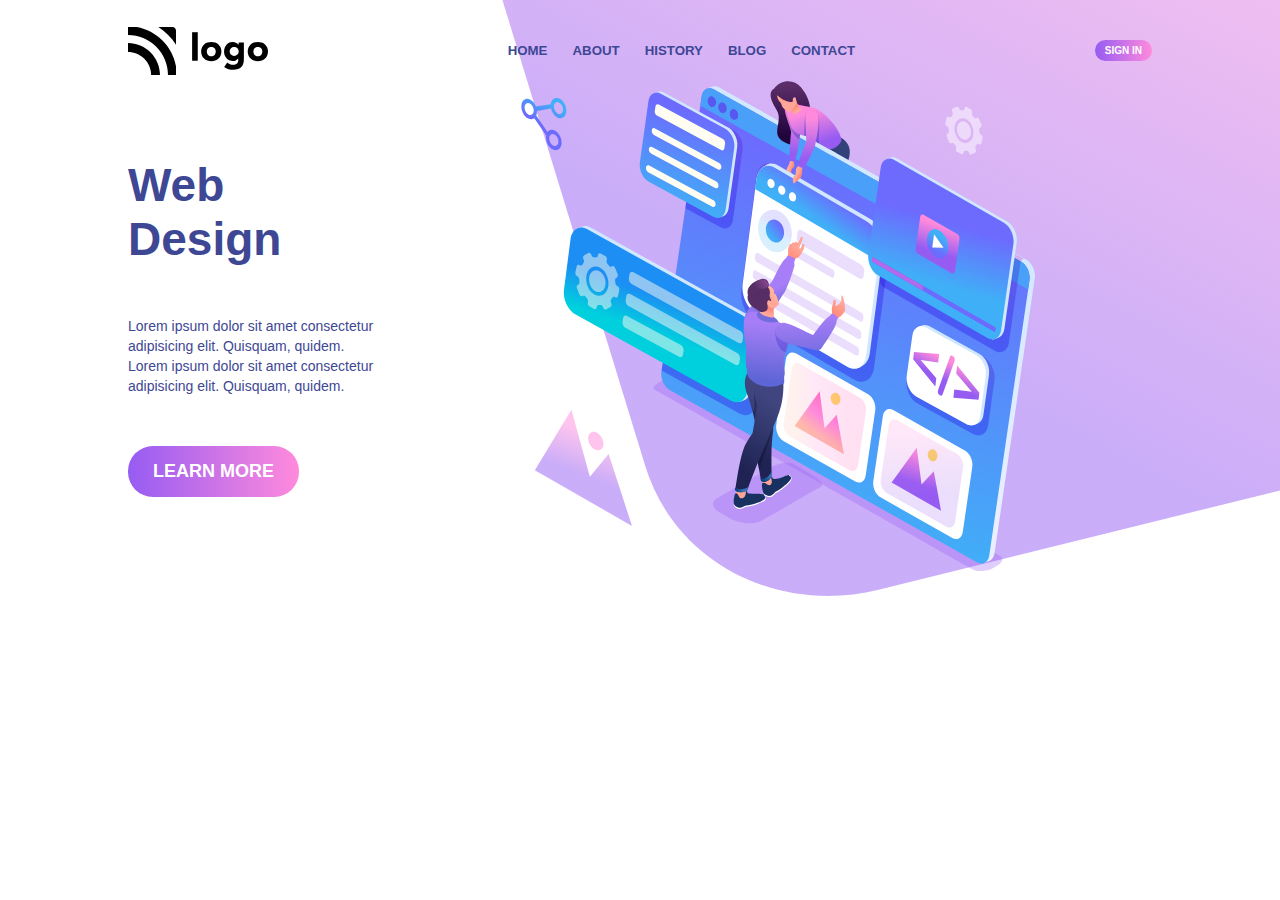
<file: index.html>
<!DOCTYPE html>
<html lang="en">

<head>
  <meta charset="UTF-8" />
  <meta http-equiv="X-UA-Compatible" content="IE=edge" />
  <meta name="viewport" content="width=device-width, initial-scale=1.0" />
  <link rel="preconnect" href="https://fonts.googleapis.com" />
  <link rel="preconnect" href="https://fonts.gstatic.com" crossorigin />
  <link href="https://fonts.googleapis.com/css2?family=Roboto&display=swap" rel="stylesheet" />
  <link rel="stylesheet" href="style.css">
  <title>Design Landing Page</title>
</head>

<body>
  <div class="main-div">
    <nav>
      <img src="./images/logo.svg" alt="logo" />
      <div class="nav-items">
        <h5 class="nav-item">HOME</h5>
        <h5 class="nav-item">ABOUT</h5>
        <h5 class="nav-item">HISTORY</h5>
        <h5 class="nav-item">BLOG</h5>
        <h5 class="nav-item">CONTACT</h5>
      </div>
      <button class="signin-btn">SIGN IN</button>
    </nav>
    <div class="intro-section">
      <div class="left-section">
        <h1>Web Design</h1>
        <h4>
          Lorem ipsum dolor sit amet consectetur adipisicing elit. Quisquam,
          quidem. Lorem ipsum dolor sit amet consectetur adipisicing elit.
          Quisquam, quidem.
        </h4>
        <button class="learn-more-btn">LEARN MORE</button>
      </div>
      <div class="imgs-div">
        <img src="./images/vector.svg" alt="vector-img" class="vector-img" />
        <img src="./images/vector-dot.svg" alt="vector-dot" class="vector-dot" />
        <img src="./images/intro-img.svg" alt="intro-img" />
      </div>
    </div>
  </div>
</body>

</html>
</file>
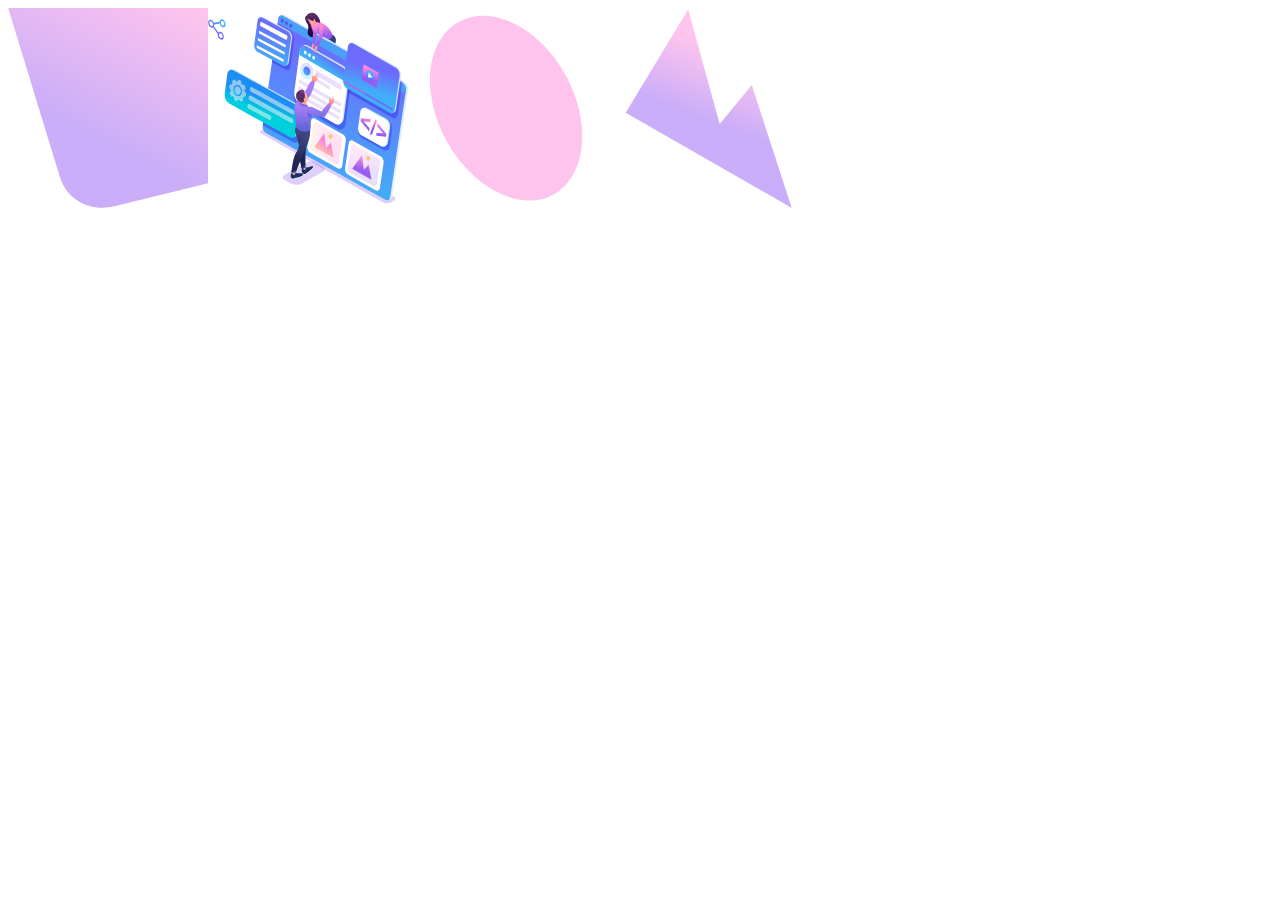
<file: text.html>
<!DOCTYPE html>
<html lang="en">

<head>
    <meta charset="UTF-8">
    <meta http-equiv="X-UA-Compatible" content="IE=edge">
    <meta name="viewport" content="width=device-width, initial-scale=1.0">
    <title>Document</title>
    <style>
        div img {
            height: 200px;
            width: 200px;
        }

        body {
            display: flex;
        }
    </style>
</head>

<body>
    <div><img src="./images/backcover.svg" alt=""></div>
    <div><img src="./images/intro-img.svg" alt=""></div>
    <div><img src="./images/vector-dot.svg" alt=""></div>
    <div><img src="./images/vector.svg" alt=""></div>
</body>

</html>
</file>
<file: style.css>
*{
    margin: 0;
    padding: 0;
    font-family: sans-serif;
}
.main-div{
    background-image: url(./images/backcover.svg);
    background-repeat: no-repeat;
    background-position: 100% 100%;
    background-size: 67% 161%;
    height: 90vh;
    padding: 2% 10%;
}
nav,.nav-items{
    display: flex;
    justify-content: space-between;
    align-items: center;
}
/* nav{
    padding: 0 10%;
} */
.nav-items{
    gap: 25px;
}
.nav-items h5{
    color: #3e4794;
}
.signin-btn{
    font-size: 10px;
    padding: 5px 10px;
}
/* ****************** intro section **************** */
.intro-section{
    display: flex;
    justify-content: space-between;
    align-items: center;
    
}
/* ***************** left section *************** */
.left-section{
    width: 25%;
}
.left-section h1{
    font-size: 46px;
    font-weight: 700;
    color: #3e4794;
}
.left-section h4{
    padding: 50px 0;
    font-size: 14px;
    color: #3e4794;
    line-height: 20px;
    font-weight: lighter;
}
.left-section .learn-more-btn{
    padding: 15px 25px;
    font-size: 18px;
}

/* ****************** right section **************** */
.imgs-div{
    width: 75%;
    position: relative;
}
.imgs-div img:nth-child(3){
    height: 500px;
    width: 67%;
    position: relative;
    left: 10px;
}
.imgs-div img:nth-child(2){
    position: relative;
    bottom: 125px;
    left: 100px;
    width: 20px;
    height: 20px;
}
.imgs-div img:nth-child(1){
    position: relative;
    bottom: 50px;
    left: 150px;
}

button{
    background-image: linear-gradient(to right, #965cf2 , #ff8adc);
    outline: none;
    border: none;
    padding: 10px 15px;
    border-radius: 25px;
    font-weight: 700;
    color: #ffffff;
    cursor: pointer;
}
</file>
